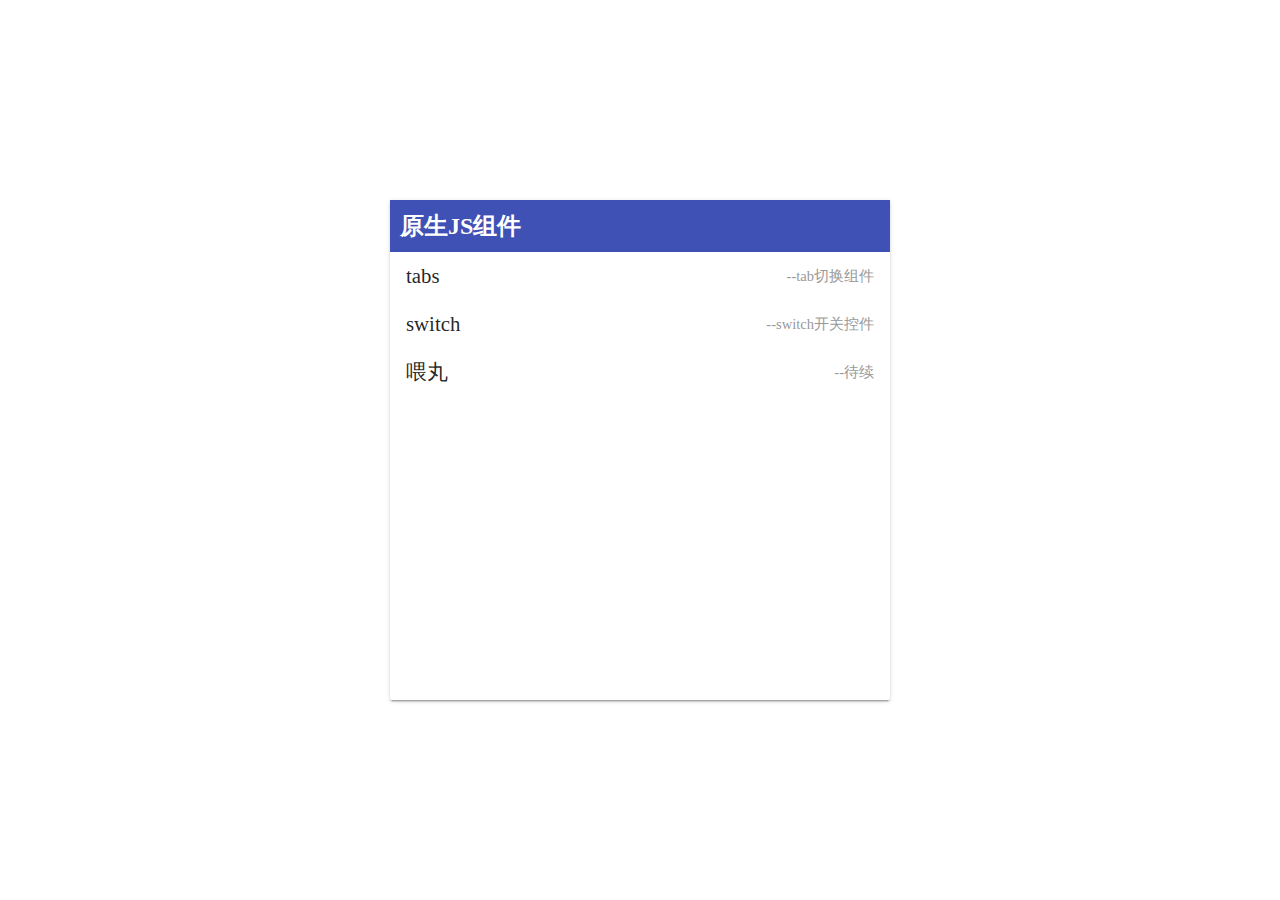
<file: index.html>
<!DOCTYPE html>
<html lang="en">
<head>
	<meta charset="UTF-8">
	<meta name="viewport" content="width=device-width, initial-scale=1.0, maximum-scale=1.0, minimum-scale=1.0, user-scalable=no" />
	<title>JS-Components</title>
	<link rel="stylesheet" href="./lib/css/base.css">
</head>
<body>
	<div class="wrapper">
		<div class="title">原生JS组件</div>
		<div class="content">
			<a href="./demos/tabs.html">
				<span>tabs</span>
				<span>--tab切换组件</span>
			</a>
			<a href="./demos/switch.html">
				<span>switch</span>
				<span>--switch开关控件</span>
			</a>
			<a href="javascript:;">
				<span>喂丸</span>
				<span>--待续</span>
			</a>
		</div>
	</div>
</body>
</html>
</file>
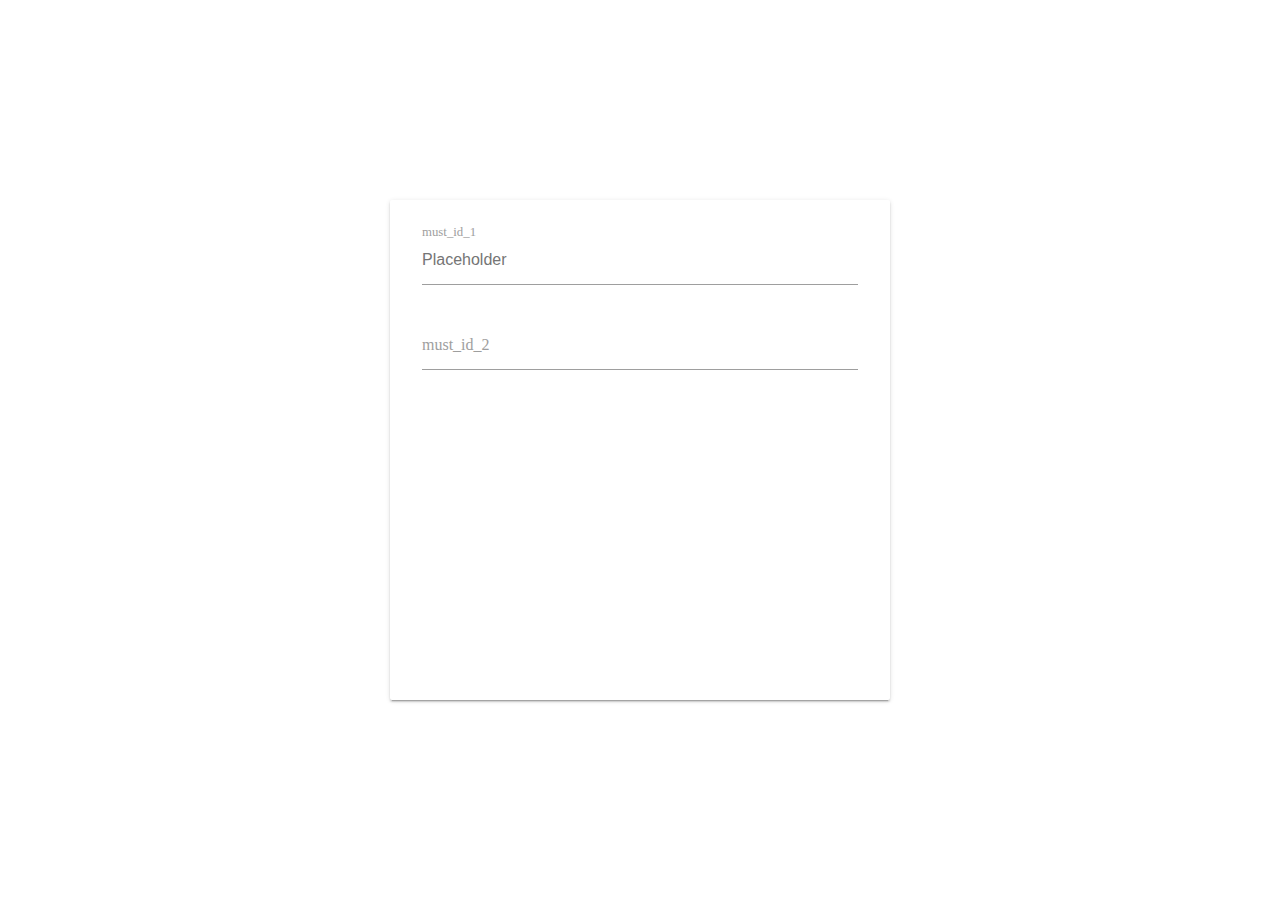
<file: demos/input.html>
<!DOCTYPE html>
<html lang="en">
<head>
	<meta charset="UTF-8">
	<title>Input</title>
	<link rel="stylesheet" href="../lib/css/base.css">
	<style>
		.wrapper {padding: 20px;}

		.input-field {
			position: relative;
			margin-top: 1rem;
			padding: 0 .75rem;
			line-height: 1.5;
		}
		.input-field input {
			margin: 0 0 20px 0;
			padding: 0;
			width: 100%;
			height: 3rem;
			box-shadow: none;
			box-sizing: content-box;
			background-color: transparent;
			border: none;
			outline: none;
			border-bottom: 1px solid #9e9e9e;
			border-radius: 0;
			font-size: 1rem;
			line-height: normal;
			transition: all .3s;
		}
		.input-field input:focus:not([readonly]) {
			border-bottom: 1px solid #3f51b5;
			box-shadow: 0 1px 0 0 #3f51b5;
		}
		.input-field input:focus:not([readonly])+label {
			color: #3f51b5;
		}
		.input-field label {
			color: #9e9e9e;
			position: absolute;
			top: 0;
			left: .75rem;
			height: 100%;
			font-size: 1rem;
			cursor: text;
			transition: transform .2s ease-out, -webkit-transform .2s ease-out;
			text-align: initial;
			pointer-events: none;
			transform: translateY(12px);
		}
		.input-field label.active {
			transform: translateY(-14px) scale(0.8);
			transform-origin: 0 0;
			/*color: #3f51b5;*/
		}
	</style>
</head>
<body>
	<div class="wrapper">
		<!-- start -->
		<div class="input-field">
			<input type="text" id="must_id_1" placeholder="Placeholder">
			<label for="must_id_1">must_id_1</label>
		</div>
		<div class="input-field">
			<input type="text" id="must_id_2">
			<label for="must_id_2">must_id_2</label>
		</div>
		<!-- end -->
	</div>

	<script src="../lib/input/index.js"></script>
</body>
</html>
</file>
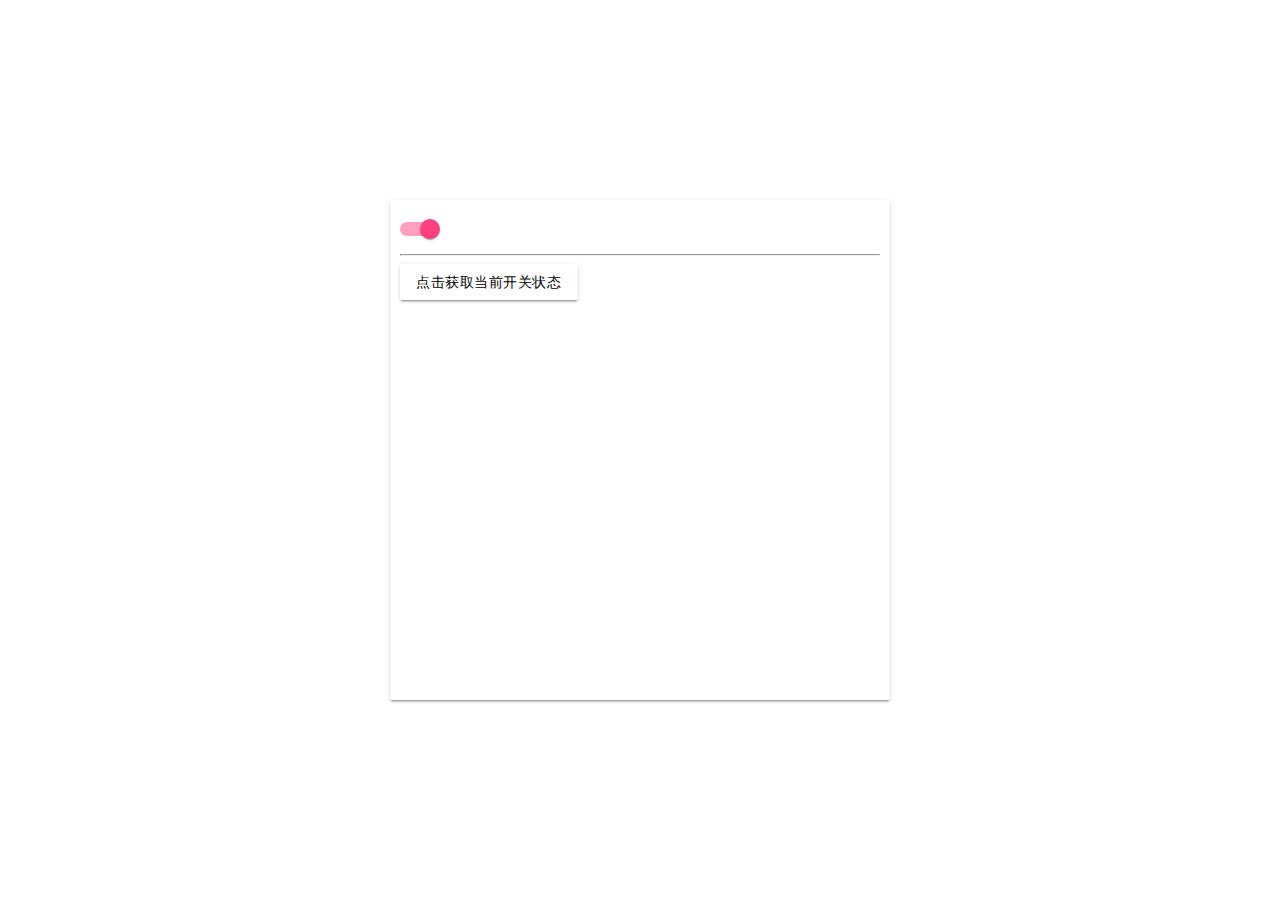
<file: demos/switch.html>
<!DOCTYPE html>
<html lang="en">
<head>
	<meta charset="UTF-8">
	<title>switch</title>
	<link rel="stylesheet" href="../lib/css/base.css">
	<style>
		.wrapper {padding: 10px;}


		label.switch {
			display: inline-block;
			height: 36px;
			line-height: 36px;
			cursor: pointer;
		}
		label.switch input {position: absolute; top: 0; left: 0; margin: 0; padding: 0; width: 0; height: 0; visibility: hidden;}
		label.switch i {
			position: relative;
			display: inline-block;
			width: 36px;
			height: 14px;
			vertical-align: middle;
			border-radius: 14px;
			background-color: #9e9e9e;
			transition: background-color .3s cubic-bezier(.4,0,.2,1);
		}
		label.switch input:checked+i {
			background-color: rgba(255,64,129,.5);
		}
		label.switch i:before {
			position: absolute;
			top: -3px;
			left: -3px;
			display: inline-block;
			width: 20px;
			height: 20px;
			content: ' ';
			background-color: #fafafa;
			border-radius: 20px;
			box-shadow: 0 2px 1px -1px rgba(0,0,0,.2), 0 1px 1px 0 rgba(0,0,0,.14), 0 1px 3px 0 rgba(0,0,0,.12);
			transition: box-shadow .14s cubic-bezier(.4,0,.2,1),background-color .3s cubic-bezier(.4,0,.2,1),left .3s cubic-bezier(.4,0,.2,1),-webkit-box-shadow .14s cubic-bezier(.4,0,.2,1);
		}
		label.switch input:checked+i:before {
			left: 20px;
			background-color: rgb(255, 64, 129);
		}
	</style>
</head>
<body>
	<div class="wrapper">
		<!-- start -->
		<label name="sw" class="switch" data-checked="1">
			<input type="checkbox">
			<i></i>
		</label>
		<!-- end -->
		<hr>
		<button>点击获取当前开关状态</button>
		<br><br>
		<span></span>
	</div>

	<script src="../lib/switch/index.js"></script>
	<script>
		/* 
		 * 开关控件
		 * 参数: name 值, 开关默认值
		 * 不设置默认值的情况下会取 dom 节点上的 data-checked 的值作为参数
		 * 设置默认值会覆盖掉 data-checked 的值
		 * 返回值: 可调用实例的 status 获取当前开关状态
		 */
		var sw = new Switch('sw');

		/* 获取状态 */
		document.querySelector('button').onclick = function() {
			console.log(sw.status);
			document.querySelector('span').innerText = sw.status;
		};
	</script>
</body>
</html>
</file>
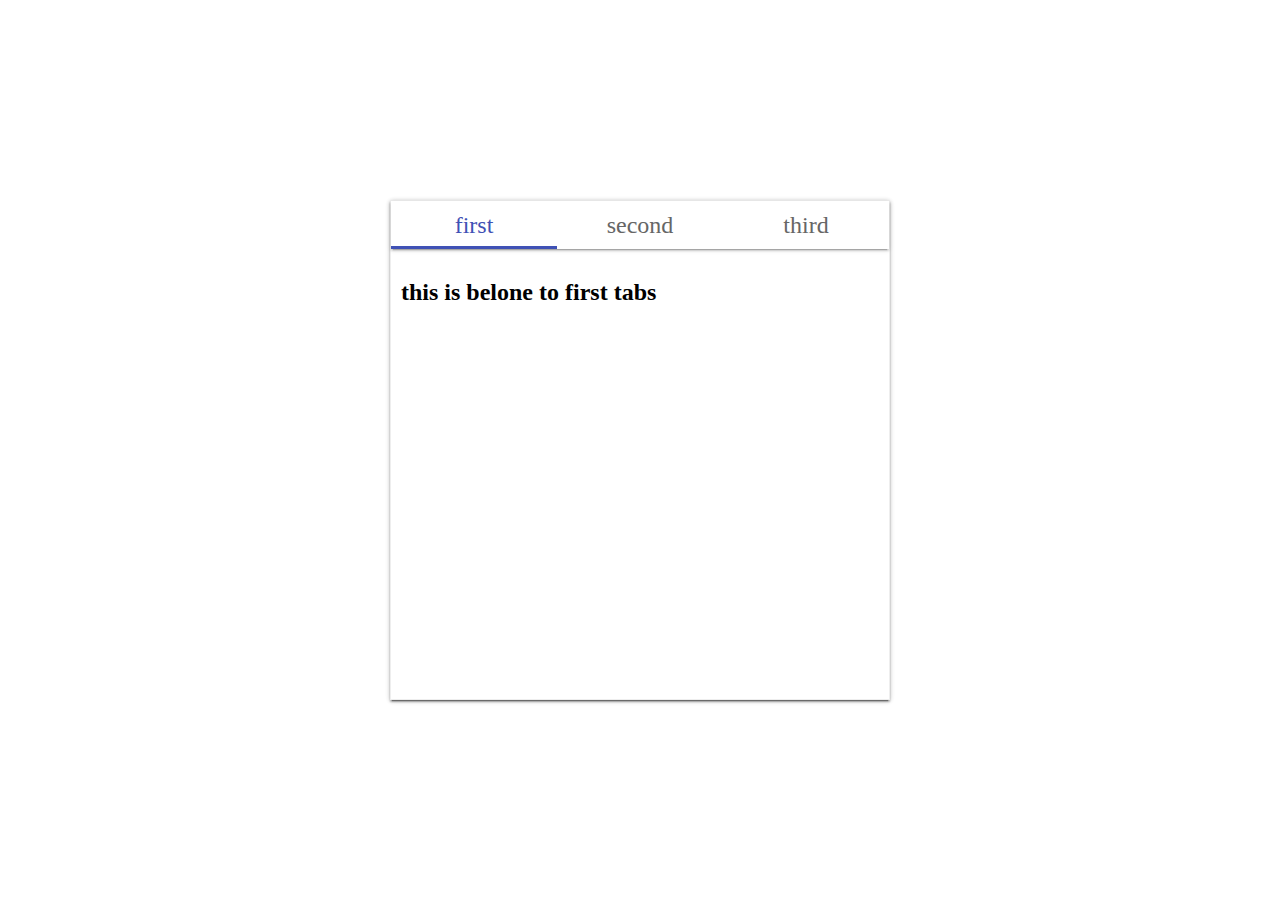
<file: demos/tabs.html>
<!DOCTYPE html>
<html lang="en">
<head>
	<meta charset="UTF-8">
	<meta name="viewport" content="width=device-width, initial-scale=1.0, maximum-scale=1.0, minimum-scale=1.0, user-scalable=no" />
	<title>tabs</title>
	<link rel="stylesheet" href="../lib/css/base.css">
	<style>
		.tabs, .tabs * { box-sizing: border-box; }
		.tabs {
			font-size: 16px;
			display: flex;
			flex-direction: column;
			height: 100%;
			border: 1px solid #eee;
			box-shadow: 0 2px 2px 0 rgba(0,0,0,0.14), 0 1px 5px 0 rgba(0,0,0,0.12), 0 3px 1px -2px rgba(0,0,0,0.2);
		}
		.tabs>ol { list-style: none; margin: 0; padding: 0; }
		/* nav */
		.tabs>ol:first-child {
			display: flex;
			box-shadow: 0 2px 2px 0 rgba(0,0,0,0.14), 0 1px 5px 0 rgba(0,0,0,0.12), 0 3px 1px -2px rgba(0,0,0,0.2);
			position: relative;
			color: #666;
		}
		.tabs>ol:first-child>li {
			flex: 1;
			text-align: center;
			font-size: 1.5em;
			line-height: 2;
			cursor: pointer;
		}
		.tabs>ol:first-child>li.active {
			color: #3f51b5;
		}
		.tabs>ol:first-child>i {
			display: block;
			position: absolute;
			left: 0;
			bottom: 0;
			width: 0;
			height: 3px;
			background-color: #3f51b5;
			transition: all .3s ease-in-out;
		}
		/* panes */
		.tabs>ol:nth-child(2) {
			flex: 1;
			width: 100%;
			overflow: hidden;
			position: relative;
		}
		.tabs>ol:nth-child(2)>li {
			width: 100%;
			height: 100%;
			padding: 10px;
			position: absolute;
			top: 0;
			left: 0;
			opacity: 0;
			transition: all .3s;
		}
	</style>
</head>
<body>
	<div class="wrapper">
		<!-- start -->
		<div class="tabs">
			<ol data-role="tabs-nav">
				<li class="active">first</li>
				<li>second</li>
				<li>third</li>
				<i></i>
			</ol>
			<ol data-role="tabs-panes">
				<li><h2>this is belone to first tabs</h2></li>
				<li><h2>this is belone to second tabs</h2></li>
				<li><h2>this is belone to third tabs</h2></li>
			</ol>
		</div>
		<!-- end -->
	</div>

	<script src="../lib/tabs/index.js"></script>
	<script>
		// let element = document.querySelector('.tabs')
		// new Tabs(element)

		new Tabs()
	</script>
</body>
</html>
</file>
<file: lib/css/base.css>
* {
	box-sizing: border-box;
}
html, body { height: 100%; margin: 0; }
body {
	/* 水平垂直居中 */
	display: flex;
	justify-content: center; /* 水平居中 */
	align-items: center; /* 垂直居中 */
	user-select: none; /* 禁止选中 */

	font-family: '微软雅黑';
	font-size: 16px;
}

/* 容器 */
.wrapper {
	width: 500px;
	max-width: 80%;
	height: 500px;
	box-shadow: 0 3px 1px -2px rgba(0,0,0,.2), 0 2px 2px 0 rgba(0,0,0,.14), 0 1px 5px 0 rgba(0,0,0,.12);
	border-radius: 2px;
}
.wrapper>.title {
	padding: 10px;
	background-color: #3f51b5;
	color: #fff;
	font-size: 1.5em;
	font-weight: bold;
}
.wrapper>.content {
	margin: 0;
	padding: 0;
	font-size: 1.3em;
}
.wrapper>.content>a {
	padding: 0 16px;
	display: flex;
	align-items: center;
	min-height: 48px;
	text-decoration: none;
	transition: background-color .3s cubic-bezier(.4,0,.2,1);
	background-color: transparent;
	color: rgba(0, 0, 0, .87);
}
.wrapper>.content>a:hover {
	background-color: rgba(0,0,0,.08);
}
.wrapper>.content>a span:first-child {
	flex: 1;
}
.wrapper>.content>a span:nth-child(2) {
	flex: 1;
	display: flex;
	justify-content: flex-end;
	color: #999;
	font-size: 0.7em;
}

/* 按钮 */
button {
	position: relative;
	display: inline-block;
	min-width: 88px;
	height: 36px;
	padding: 0 16px;
	margin: 0;
	overflow: hidden;
	font-size: 14px;
	font-weight: 500;
	line-height: 36px;
	color: inherit;
	cursor: pointer;
	text-align: center;
	text-decoration: none;
	text-transform: uppercase;
	letter-spacing: .04em;
	white-space: nowrap;
	vertical-align: middle;
	touch-action: manipulation;
	zoom: 1;
	user-select: none;
	background: 0 0;
	border: none;
	border-radius: 2px;
	outline: 0;
	transition: all .2s cubic-bezier(.4,0,.2,1),box-shadow .2s cubic-bezier(.4,0,1,1),-webkit-box-shadow .2s cubic-bezier(.4,0,1,1);
	will-change: box-shadow;
	-webkit-user-drag: none;
	box-shadow: 0 3px 1px -2px rgba(0,0,0,.2), 0 2px 2px 0 rgba(0,0,0,.14), 0 1px 5px 0 rgba(0,0,0,.12);
}
button:hover {
	background-color: rgba(0,0,0,.1);
	box-shadow: 0 2px 4px -1px rgba(0,0,0,.2), 0 4px 5px 0 rgba(0,0,0,.14), 0 1px 10px 0 rgba(0,0,0,.12);
}
button:active {
	background-color: rgba(0,0,0,.165);
	box-shadow: 0 5px 5px -3px rgba(0,0,0,.2), 0 8px 10px 1px rgba(0,0,0,.14), 0 3px 14px 2px rgba(0,0,0,.12);
}
</file>
